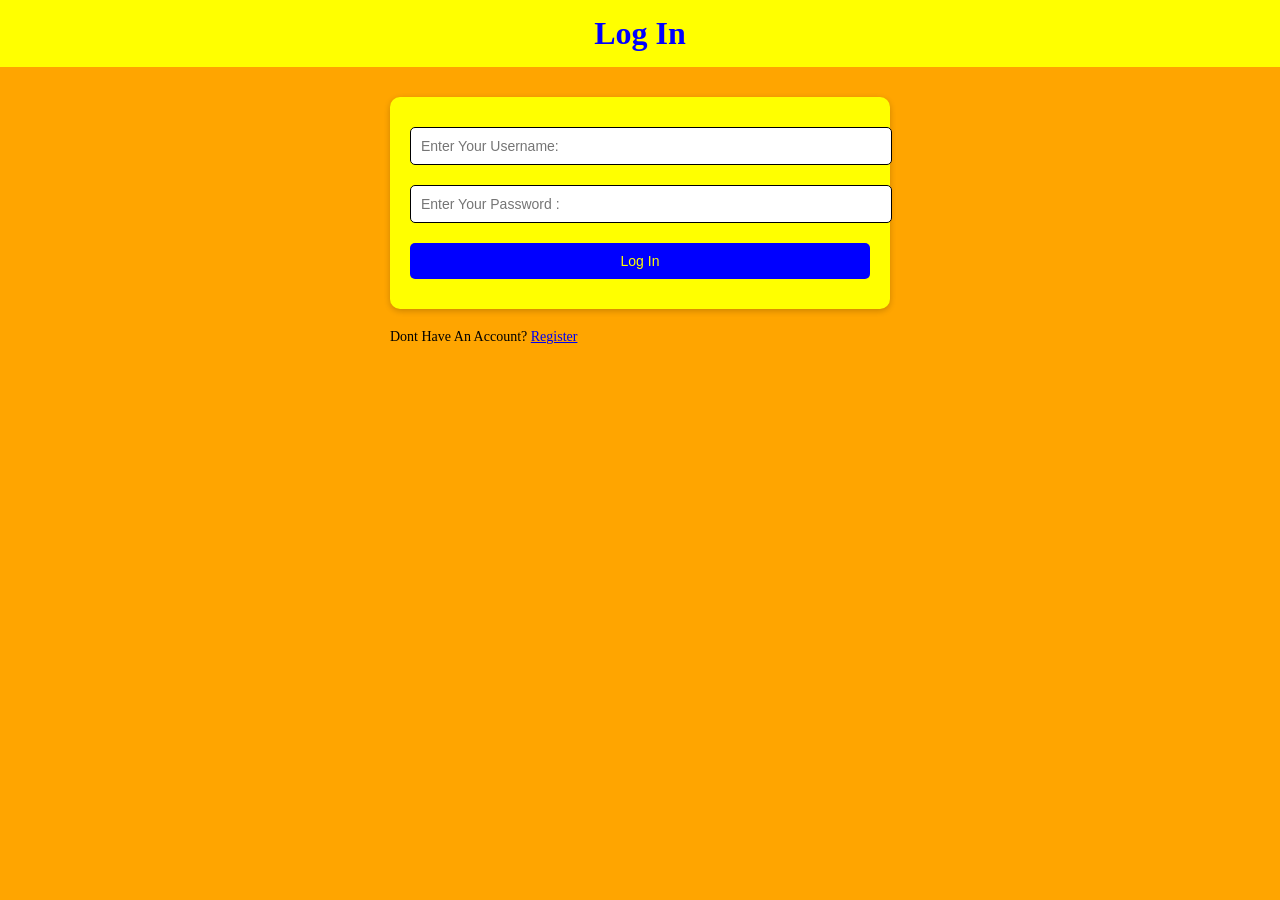
<file: Exam 1/index.html>
<!DOCTYPE html>
<html lang="en">
<head>
    <meta charset="UTF-8">
    <meta name="viewport" content="width=device-width, initial-scale=1.0">
    <title>Social Network</title>
    <link rel="stylesheet" href="style.css">
</head>
<body>
    <header>
        <h1>Mini Social Network</h1>
        <nav>
            <a href="index.html" class="active">Main</a>
            <a href="about.html">About Us</a>
        </nav>
    </header>
    <main>
        <form id="postForm">
            <input type="text" id="title" placeholder="Title" required>
            <textarea id="body" rows="2" placeholder="Text . . ." required></textarea>
            <input type="url" id="image" placeholder="Image URL">
            <select  id="type">
                <option value="public">Public</option>
                <option value="private">Private</option>
            </select>
            <button type="submit">Share Post</button>
        </form> 

        <div class="posts" id="posts"></div>
    </main>

    <script src="script.js"></script>

</body>
</html>
</file>
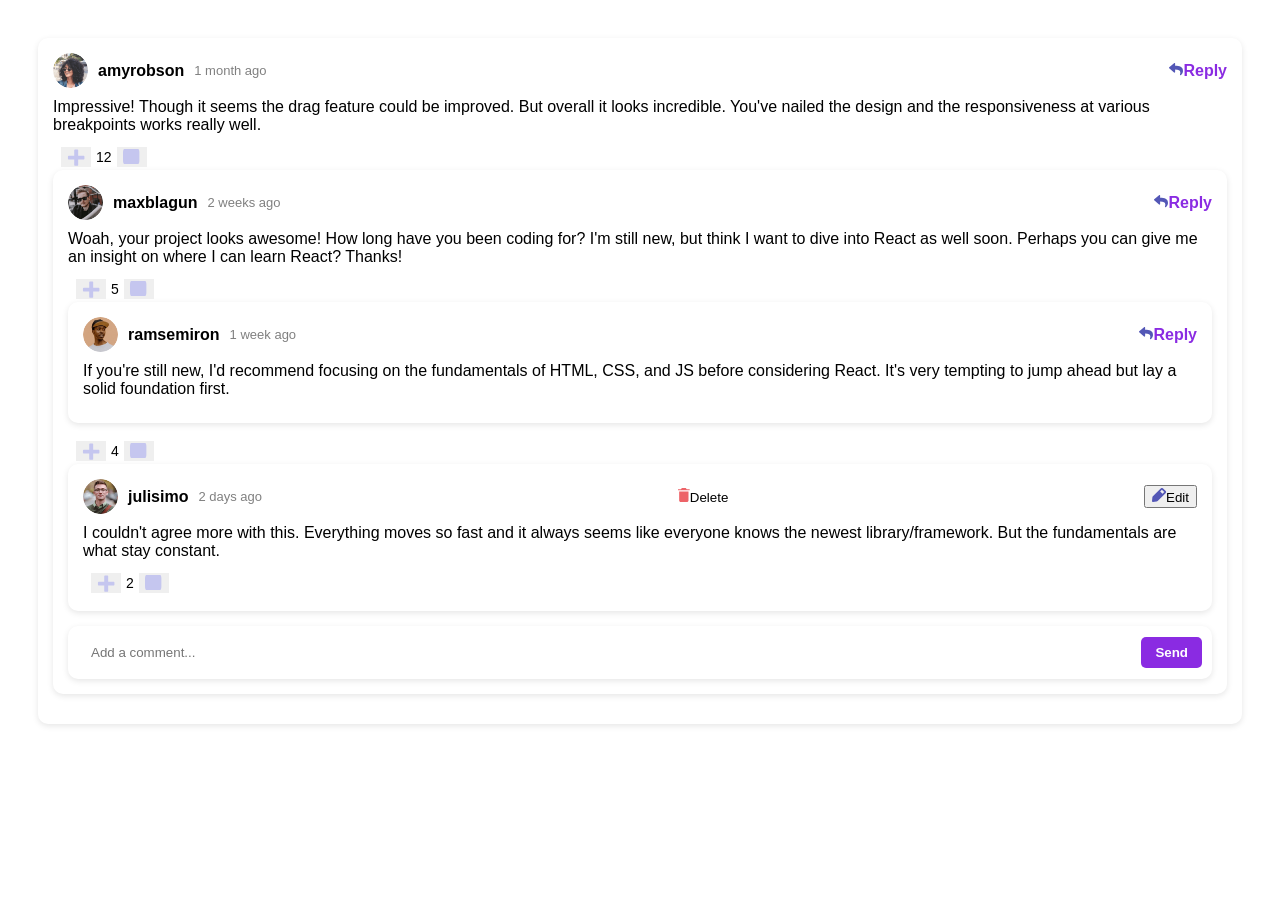
<file: Exam 2/index.html>
<!DOCTYPE html>
<html lang="en">
<head>
    <meta charset="UTF-8">
    <meta name="viewport" content="width=device-width, initial-scale=1.0">
    <title>Interactive Comments</title>
    <link rel="stylesheet" href="style.css">
</head>
<body>

  <div class="comment">
    <div class="comment-header">
      <div class="user-info">
        <img src="images/avatars/image-amyrobson.png" alt="">
        <span class="username">amyrobson</span>
        <span class="time">1 month ago</span>
      </div>
      <span class="reply"><img src="images/icon-reply.svg" alt="">Reply</span>
    </div>
    <p class="comment-text">
      Impressive! Though it seems the drag feature could be improved. But overall it looks incredible. You've nailed the design and the responsiveness at various breakpoints works really well.
    </p>
    <div class="actions">
      <div class="score">
        <button class="plus"><img src="images/icon-plus.svg" alt=""></button>
        <span class="count">12</span>
        <button class="minus"><img src="images/icon-minus.svg" alt=""></button>
      </div>
    </div>
  
    <div class="comment">
    <div class="comment-header">
      <div class="user-info">
        <img src="images/avatars/image-maxblagun.png" alt="">
        <span class="username">maxblagun</span>
        <span class="time">2 weeks ago</span>
      </div>
      <span class="reply"><img src="images/icon-reply.svg" alt="">Reply</span>
    </div>
    <p class="comment-text">
      Woah, your project looks awesome! How long have you been coding for? I'm still new, but think I want to dive into React as well soon. Perhaps you can give me an insight on where I can learn React? Thanks!
    </p>
    <div class="actions">
      <div class="score">
        <button class="plus"><img src="images/icon-plus.svg" alt=""></button>
        <span class="count">5</span>
        <button class="minus"><img src="images/icon-minus.svg" alt=""></button>
      </div>
    </div>

    <div class="nested">
      <div class="comment">
        <div class="comment-header">
          <div class="user-info">
            <img src="images/avatars/image-ramsesmiron.png" alt="">
            <span class="username">ramsemiron</span>
            <span class="time">1 week ago</span>
          </div>
          <span class="reply"><img src="images/icon-reply.svg" alt="">Reply</span>
        </div>
        <p class="comment-text">
          If you're still new, I'd recommend focusing on the fundamentals of HTML, CSS, and JS before considering React. It's very tempting to jump ahead but lay a solid foundation first.
        </p>
      </div>
      <div class="actions">
        <div class="score">
          <button class="plus"><img src="images/icon-plus.svg" alt=""></button>
          <span class="count">4</span>
          <button class="minus"><img src="images/icon-minus.svg" alt=""></button>
        </div>
      </div>
    
      <div class="nested">
        <div class="comment">
          <div class="comment-header">
            <div class="user-info">
              <img src="images/avatars/image-juliusomo.png" alt="">
              <span class="username">julisimo</span>
              <span class="time">2 days ago</span>
            </div>
            <button class="delete"><img src="images/icon-delete.svg" alt="">Delete</button>
            <button class="edit"><img src="images/icon-edit.svg" alt="">Edit</button>
          </div>
          <p class="comment-text">
            I couldn't agree more with this. Everything moves so fast and it always seems like everyone knows the newest library/framework. But the fundamentals are what stay constant.
          </p>
          <div class="actions">
        <div class="score">
          <button class="plus"><img src="images/icon-plus.svg" alt=""></button>
          <span class="count">2</span>
          <button class="minus"><img src="images/icon-minus.svg" alt=""></button>
        </div>
      </div>
    </div>
    
    <div class="add-comment">
      <input type="text" placeholder="Add a comment...">
      <button class="send">Send</button>
    </div>

    <script src="data.js"></script>
</body>
</html>
</file>
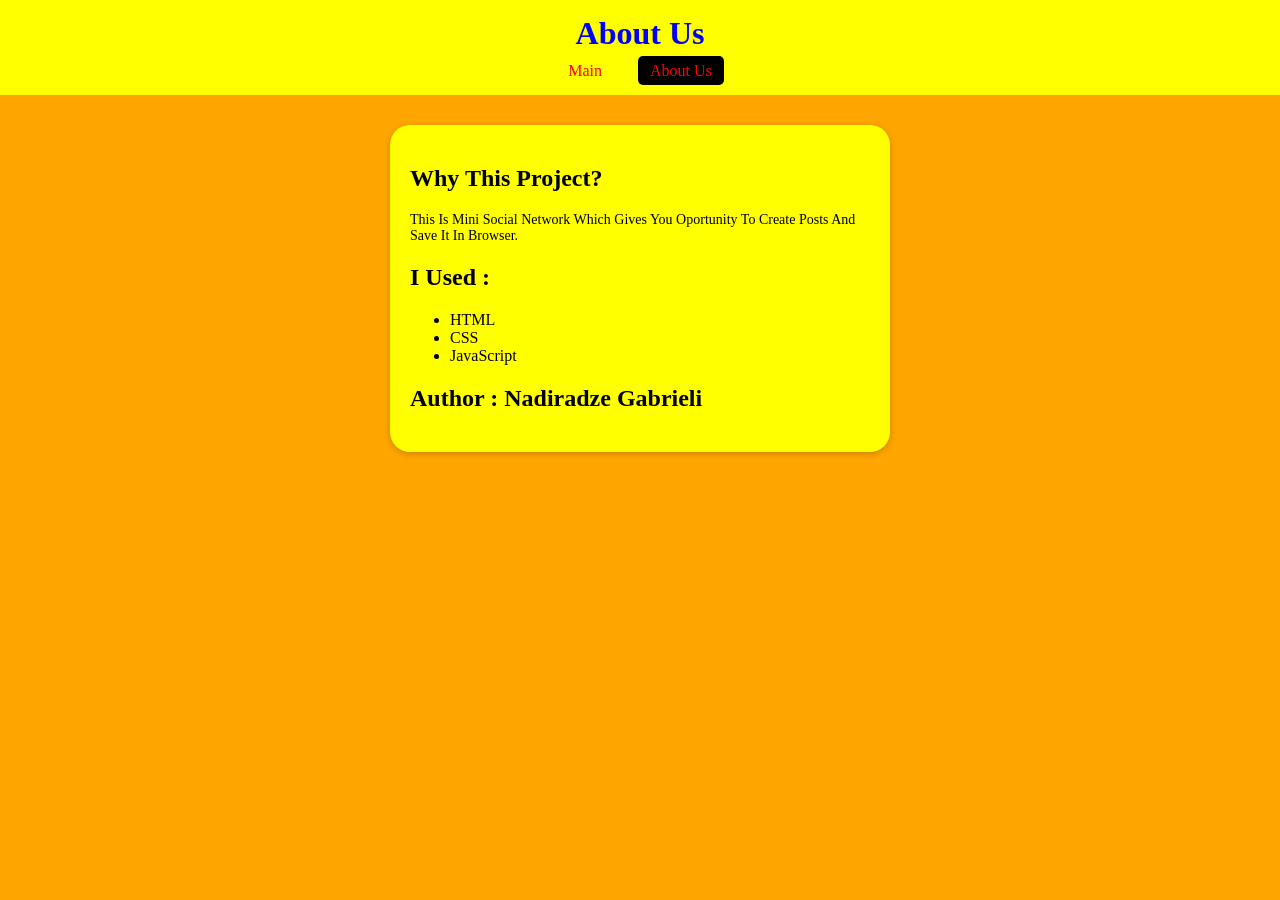
<file: Exam 1/about.html>
<!DOCTYPE html>
<html lang="en">
<head>
    <meta charset="UTF-8">
    <meta name="viewport" content="width=device-width, initial-scale=1.0">
    <title>Social Network</title>
    <link rel="stylesheet" href="style.css">
</head>
<body>
    <header>
        <h1>About Us</h1>
        <nav>
            <a href="index.html">Main</a>
            <a href="about.html" class="active">About Us</a>
        </nav>
    </header>
    <main>
        <section class="about">
            <h2>Why This Project?</h2>
            <p>
                This Is Mini Social Network Which Gives You Oportunity To Create Posts And Save It In Browser.
            </p>

            <h2>I Used :</h2>
            <ul>
                <li>HTML</li>
                <li>CSS</li>
                <li>JavaScript</li>
            </ul>

            <h2>Author : Nadiradze Gabrieli</h2>
        </section>
    </main>
</body>
</html>
</file>
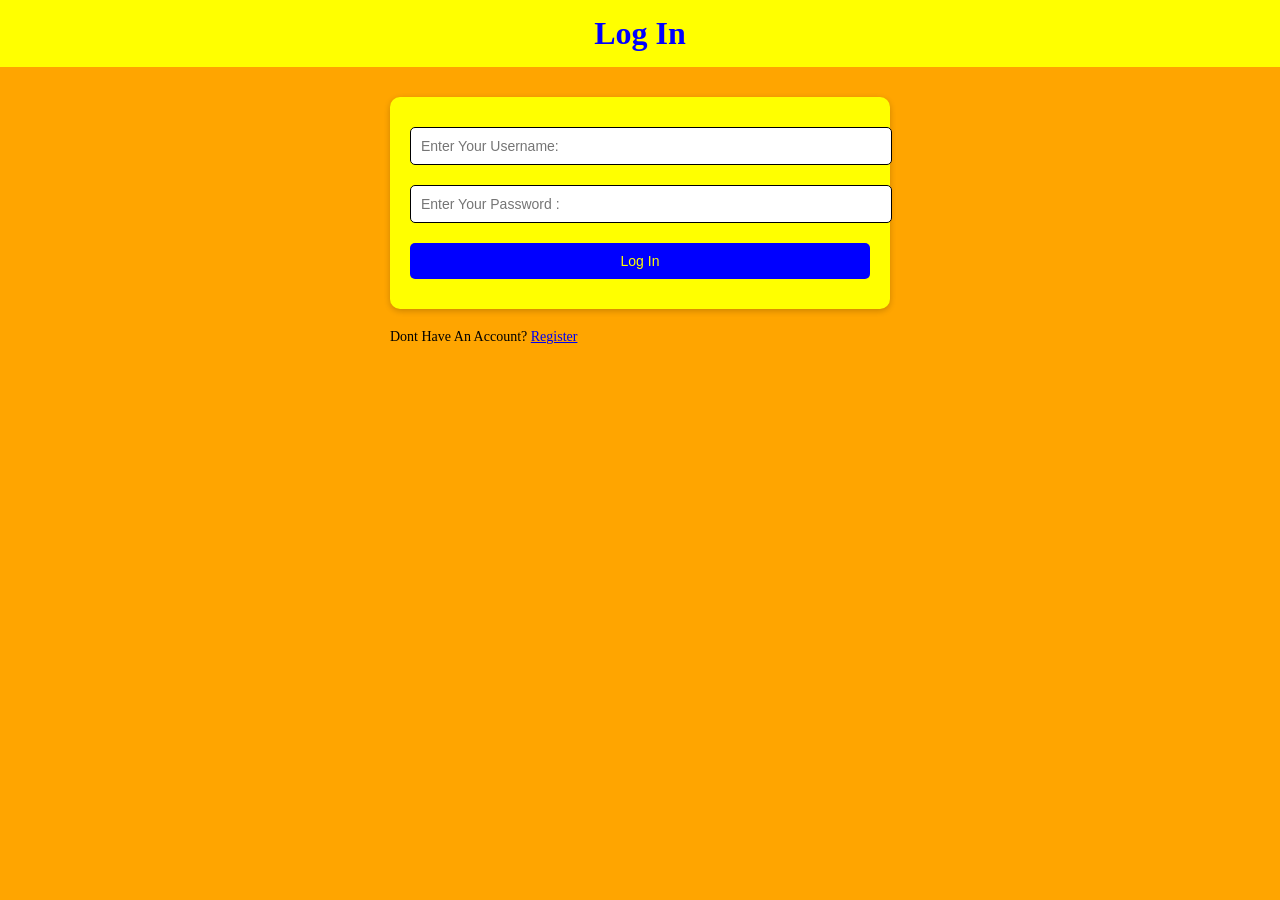
<file: Exam 1/login.html>
<!DOCTYPE html>
<html lang="en">
<head>
    <meta charset="UTF-8">
    <meta name="viewport" content="width=device-width, initial-scale=1.0">
    <title>Login</title>
    <link rel="stylesheet" href="style.css">
</head>
<body>
    <header>
        <h1>Log In</h1>
    </header>
    <main>
        <form id="loginForm">
            <input type="text" id="username" placeholder="Enter Your Username:" required>
            <input type="password" id="password" placeholder="Enter Your Password :" required>
            
                <button type="submit" id="login" onclick="logIn()">Log In</button>
        </form>
        <p>Dont Have An Account? <a href="signup.html">Register</a></p>
    </main>

    <script src="script.js"></script>
</body>
</html>
</file>
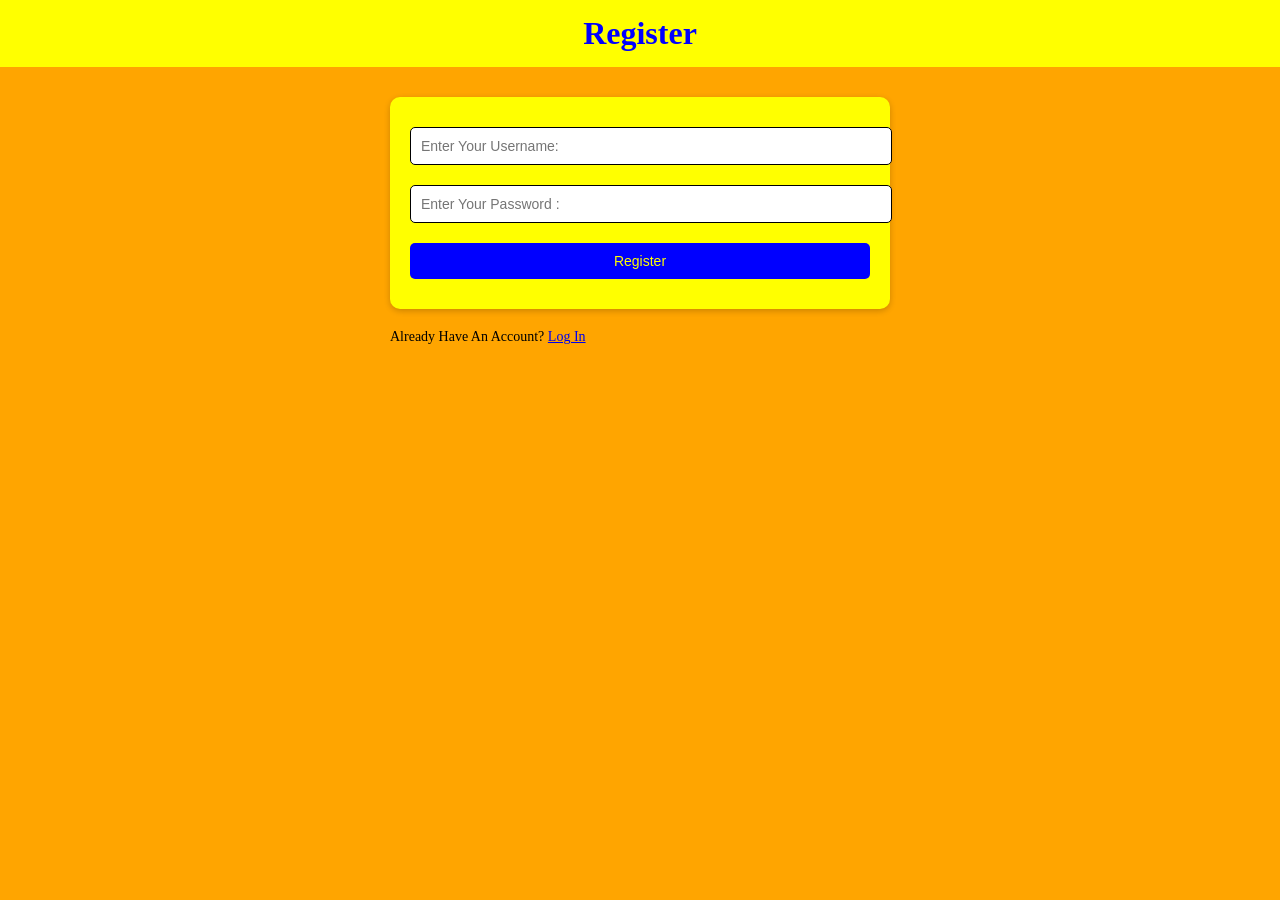
<file: Exam 1/signup.html>
<!DOCTYPE html>
<html lang="en">
<head>
    <meta charset="UTF-8">
    <meta name="viewport" content="width=device-width, initial-scale=1.0">
    <title>Sign Up</title>
    <link rel="stylesheet" href="style.css">
</head>
<body>
    <header>
        <h1>Register</h1>
    </header>
    <main>
        <form id="signupForm">
            <input type="text" id="username" placeholder="Enter Your Username:" required>
            <input type="password" id="password" placeholder="Enter Your Password :">

                <button type="submit" id="submit" oncklick="submit()">Register</button>
        </form> 
        <p>Already Have An Account? <a href="login.html">Log In</a></p>
    </main>

    <script src="script.js"></script>
</body>
</html>
</file>
<file: Exam 1/style.css>
body {
    font-family: cursive;
    background: orange;
    margin: 0;
    padding: 0;
}

header {
    background: yellow;
    color: blue;
    padding: 15px;
    text-align: center;
}

header h1 {
    margin: 0;
}

nav {
    margin-top: 10px;
}

nav a , nav button.logout {
    color: red;
    text-decoration: none;
    margin: 0 10px;
    padding: 6px 12px;
    border-radius: 5px;
    background: transparent;
    border: none;
    cursor: pointer;
    font-size: pointer;
    transition: 0.5s;
}

nav a:hover, nav button.logout:hover {
    background: rgba(255,255,255,0.2)
}

nav a.active {
    background: black;
}

main {
    width: 90%;
    max-width: 500px;
    margin: 30px auto;
}

form {
    background: yellow;
    padding: 20px;
    border-radius: 10px;
    margin-bottom: 20px;
    box-shadow: 0 2px 6px rgba(0,0,0,0.2);
}

form input, form textarea, form select, form button {
    width: 100%;
    margin: 10px 0;
    padding: 10px;
    border-radius: 5px;
    border: 1px solid black;
    font-size: 14px;
}

form textarea {
    resize: vertical;
}

form button {
    background: blue;
    color: yellow;
    border: none;
    cursor: pointer;
    transition: 0.5s;
}

form button:hover {
    background: black;
}

.filters {
    text-align: center;
    margin-bottom: 20px;
}

.filters button {
    margin: 0 5px;
    padding: 10px 20px;
    border: none;
    background: yellow;
    border-radius: 5px;
    cursor: pointer;
    transition: 0.5s;
}

.filters button:hover {
    background: yellow;
}

.filters button.active {
    background: yellow;
    color: black;
}

.posts {
    display: grid;
    gap: 20px;
}

.post {
    background: yellow;
    border-radius: 10px;
    padding: 15px;
    box-shadow: 0 2px 6px rgba(0,0,0,0.2);
}

.post img {
    max-width: 100%;
    border-radius: 10px;
}

.post h3 {
    margin: 10px 0;
}

.post small {
    display: block;
    margin-bottom: 10px;
    color: black;
}

.badge {
    display: inline-block;
    padding: 3px 8px;
    border-radius: 5px;
    font-size: 12px;
    color: red;
}

.private{
    background:red
}

.public {
    background: red;
}

.about {
    background: yellow;
    padding: 20px;
    border-radius: 20px;
    box-shadow: 0 2px 6px rgba(0,0,0,0.2);
}

.about h2 {
    margin-top: 20px;
}

p {
    font-size: 14px;
    color: black;
}
</file>
<file: Exam 2/style.css>
body {
    font-family: Arial, sans-serif;
    padding: 30px;
    
}

.comment {
    padding: 15px;
    border-radius: 10px;
    box-shadow: 0 2px 6px rgba(0,0,0,0.1);
    margin-bottom: 15px;
}

.comment-header {
    display: flex;
    align-items: center;
    justify-content: space-between;
}

.user-info {
    display: flex;
    align-items: center;
    gap: 10px;
}

.user-info img {
    width: 35px;
    height: 35px;
    border-radius: 50%;
}

.username {
    font-weight: bold;
}

.time {
    color: gray;
    font-size: 13px;
}

.comment-text {
    margin: 10px 0;
}

.actions {
    display: flex;
    align-items: center;
    gap: 15px;
    font-size: 14px;
}

.score {
    display: flex;
    align-items: center;
    border-radius: 8px;
    padding: 3px 8px;
    gap: 5px;
}

.score button,
.comment-actions button,
.add-comment button {
    border: none;
    cursor: pointer;
    display: flex;
    align-items: center;
    justify-content: center;
}

.score button img,
.comment-actions button img {
    width: 18px;
    height: 18px;
}

.reply {
    color: blueviolet;
    cursor: pointer;
    font-weight: 600;
}

.add-comment {
    padding: 10px;
    border-radius: 10px;
    box-shadow: 0 2px 6px rgba(0,0,0,0.1);
    display: flex;
    align-items: center;
    gap: 10px;
}

.add-comment input {
    flex: 1;
    padding: 8px 12px;
    border: 1px solid white;
    border-radius: 8px;
}

.add-comment .send {
    background-color: blueviolet;
    color: white;
    border-radius: 5px;
    padding: 8px 14px;
    font-weight: bold;
    cursor: pointer;
}

.delete {
    border: none;
    background-color: white;
}
</file>
